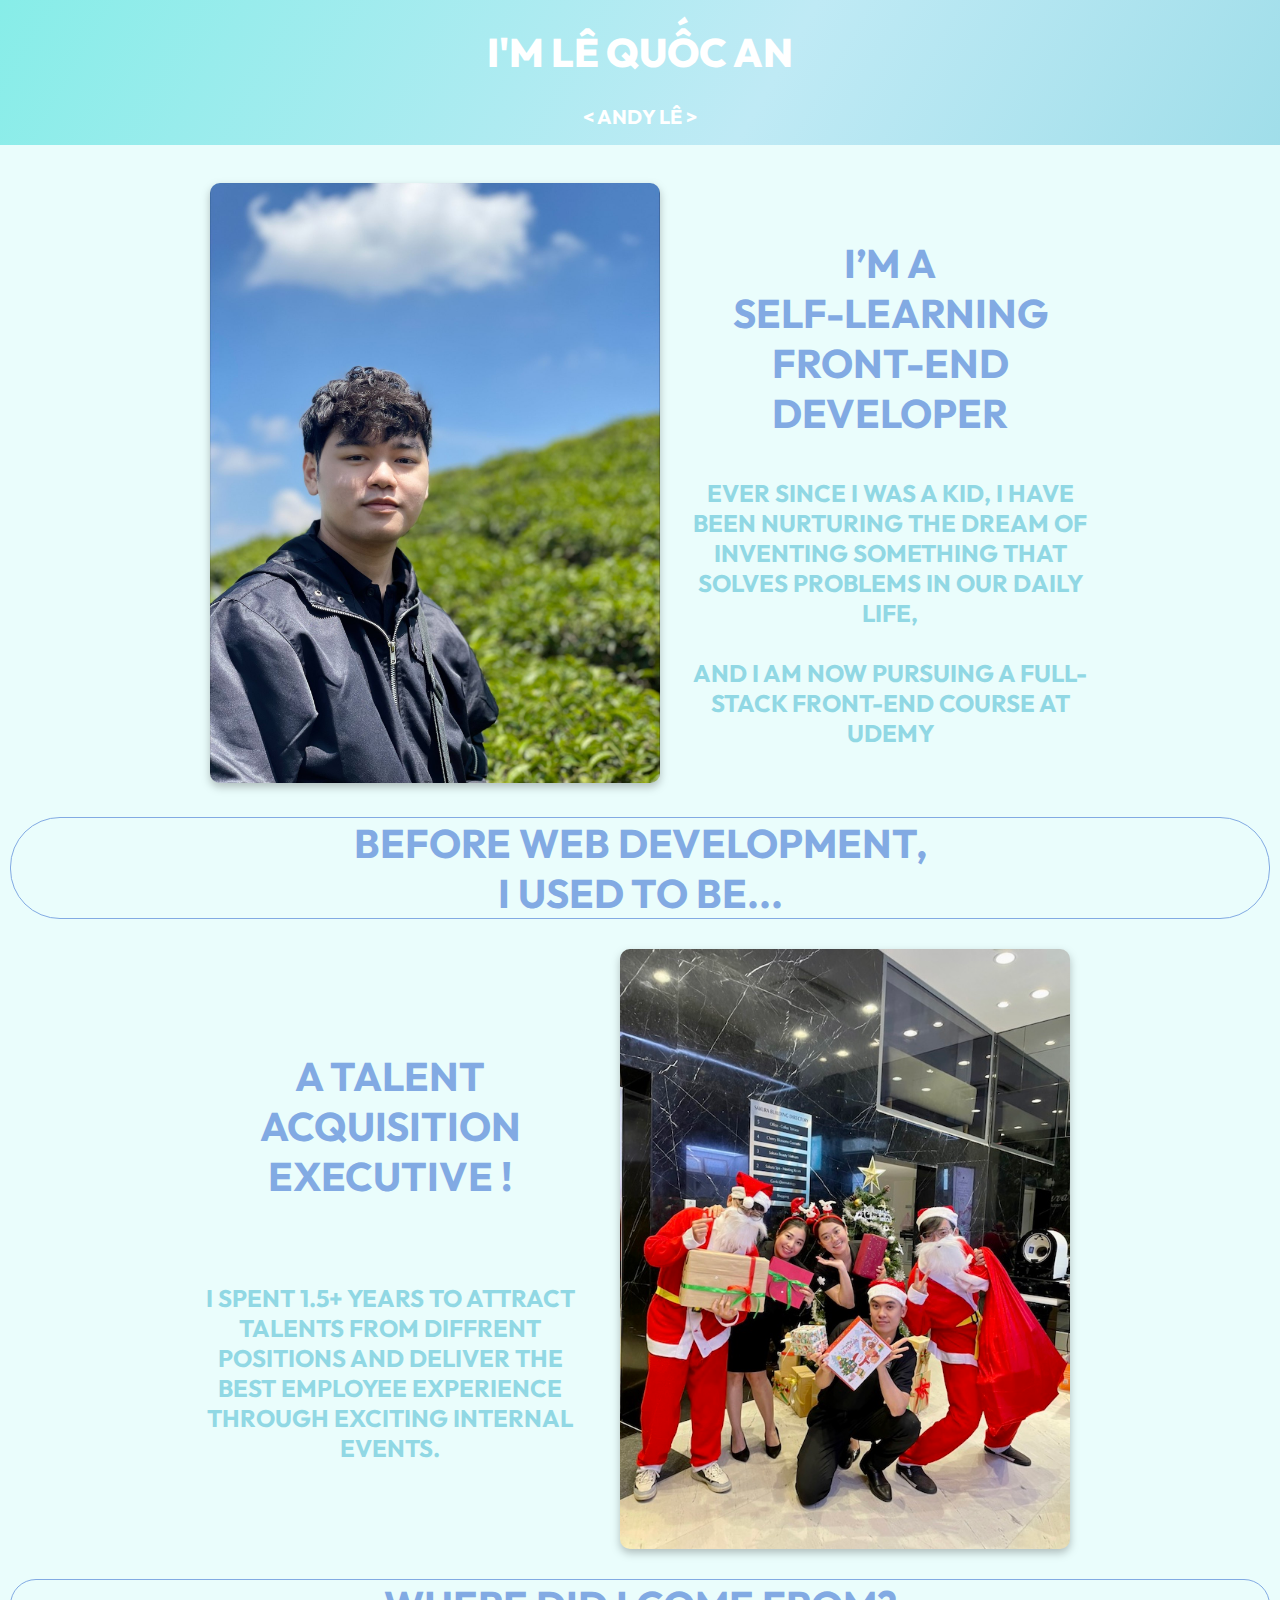
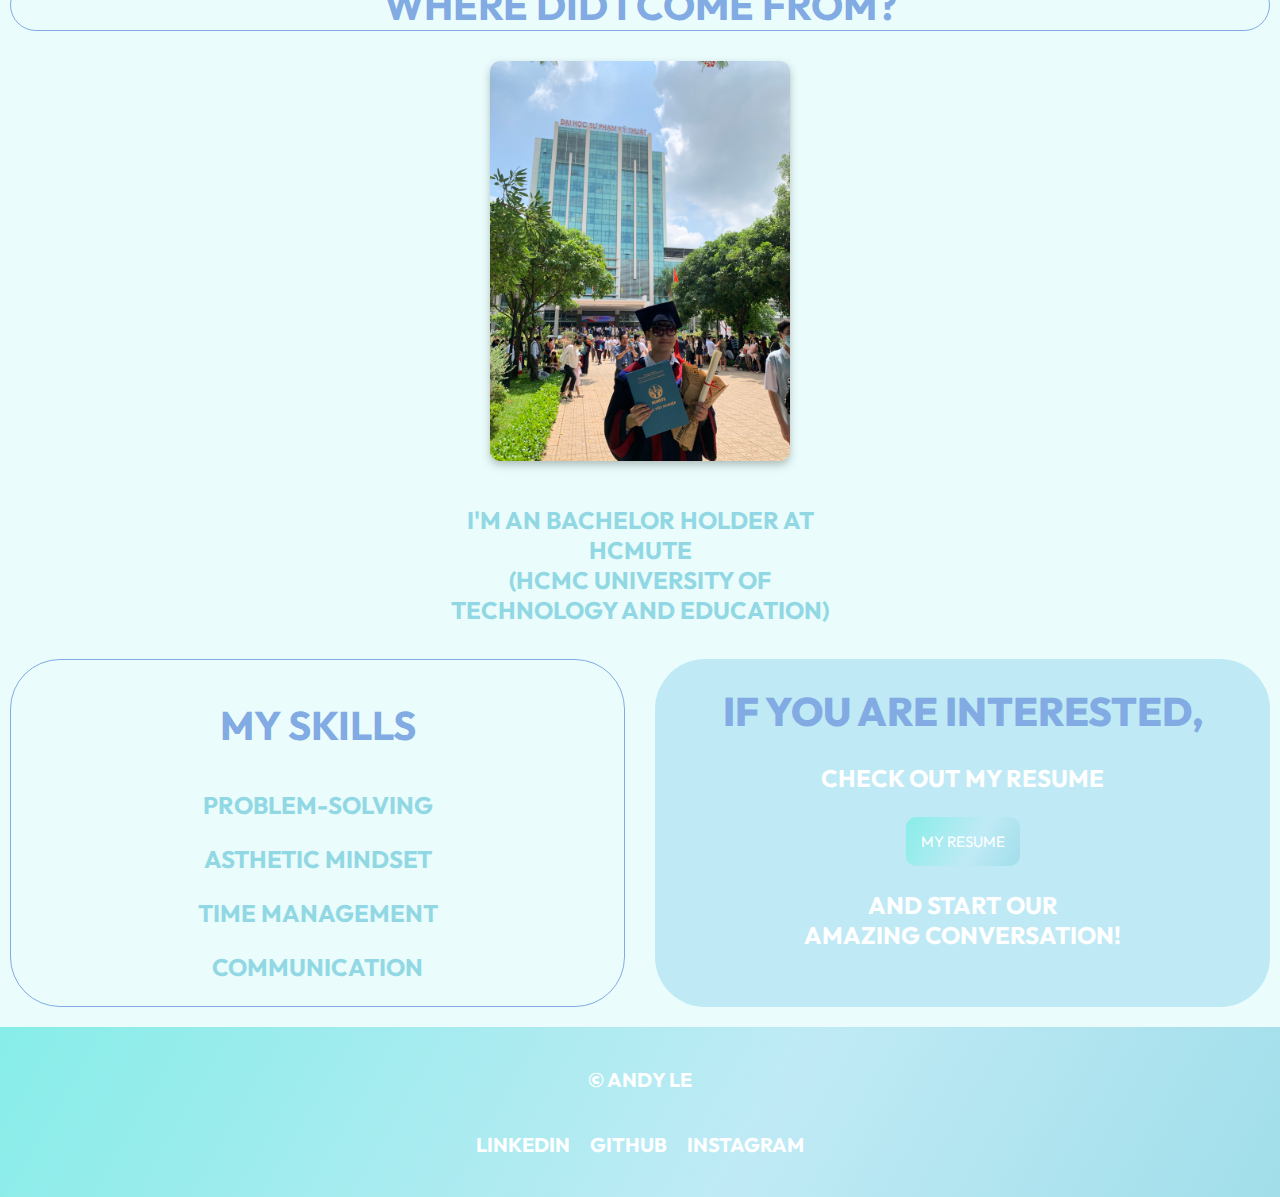
<file: index.html>
<!DOCTYPE html>
<html lang="en">
<head>
    <meta charset="UTF-8">
    <meta http-equiv="X-UA-Compatible" content="IE=edge">
    <meta name="viewport" content="width=device-width, initial-scale=1.0">
    <title>Lê Quốc An - Andy Lê</title>
    <link rel="preconnect" href="https://fonts.googleapis.com">
    <link rel="preconnect" href="https://fonts.gstatic.com" crossorigin>
    <link href="https://fonts.googleapis.com/css2?family=Outfit:wght@300;500;600&display=swap" rel="stylesheet">
    <link rel="stylesheet" href="./styles.css">

    <body>
<!-- HEADER -->


<div id="background-name" class="gradient-background">
    <div id="header">
        <h1 id="viet-name">   i'm Lê Quốc An  </h1>
        <h2 id="eng-name"> < Andy lê > </Andy></h2>
    </div>
</div>
<br>

<!-- HERO -->
<div id="hero">
    <div><img src="./images/personal-pic.JPG" alt="Le Quoc An's Portrait" id="personal-pic" height="600" ></div>
    <div id="hero-text"><p class="intro-title">i’m a <br> self-learning FRONT-END DEVELOPER</p><p class="intro-text" > ever since i was a kid, i have been nurturing the dream of inventing something that solves problems in our daily life, <br><br> and i am now pursuing a full-stack front-end course at udemy  </p></div>
</div>

<!-- INTRODUCTION -->


<div>
    <p id="before-web-title">before web deveLOPMENT, <br> i used to be...</p>
</div>

<div id="talent">
    <div id="talent-text"><p class="intro-title">a talent acquisition executive !</p> <br><p class="intro-text" > i spent 1.5+ years to attract talents from diffrent positions and deliver the best employee experience through exciting internal events. </p></div>
    <img src="./images/christmas-pic.jpg" alt="Me dressing up as a Santa Claus" height="600">
</div>


<p id="before-web-title"> where did i come from? </p>

<div id="hcmute">    
    <img src="./images/hcmute-graduation.jpeg" alt="Ho Chi Minh University of Technology and Education" height="400px">
    <div id="hcmute-text"><p class="intro-text" >I'm an Bachelor holder at HCMUTE <br> (HCMC University of technology and education) </p></div>
</div>

<!-- SKILLS & RESUME -->


<div class="skills-resume">
    <div class="skills">        
        <p class="intro-title">My skills<p>
        <p class="intro-text">PROBLEM-SOLVING</p>
        <p class="intro-text">asthetic mindset</p>
        <p class="intro-text">TIME MANAGEMENT</p>
        <p class="intro-text">COMMUNICATION</p>
    </div>
    <div class="check-resume">
        <h1>if you are interested,</h1>
        <p>CHECK OUT MY RESUME</p>
        <a href="./public/my-resume.html"><button  class="gradient-background"> MY RESUME</button></a>
        <p>AND START OUR <br> AMAZING CONVERSATION!</p>
    </div>
  </div>

<div class="footer gradient-background" >
    <div>
        <p class="footer-name"> © Andy Le</p>
        <p class="footer-info">
            <a href="">Linkedin</a>
            <a href="https://github.com/andyle-3112/">Github</a>
            <a href="">Instagram</a>
        </p>

    </div>
</div>



</body>


</html>
</file>
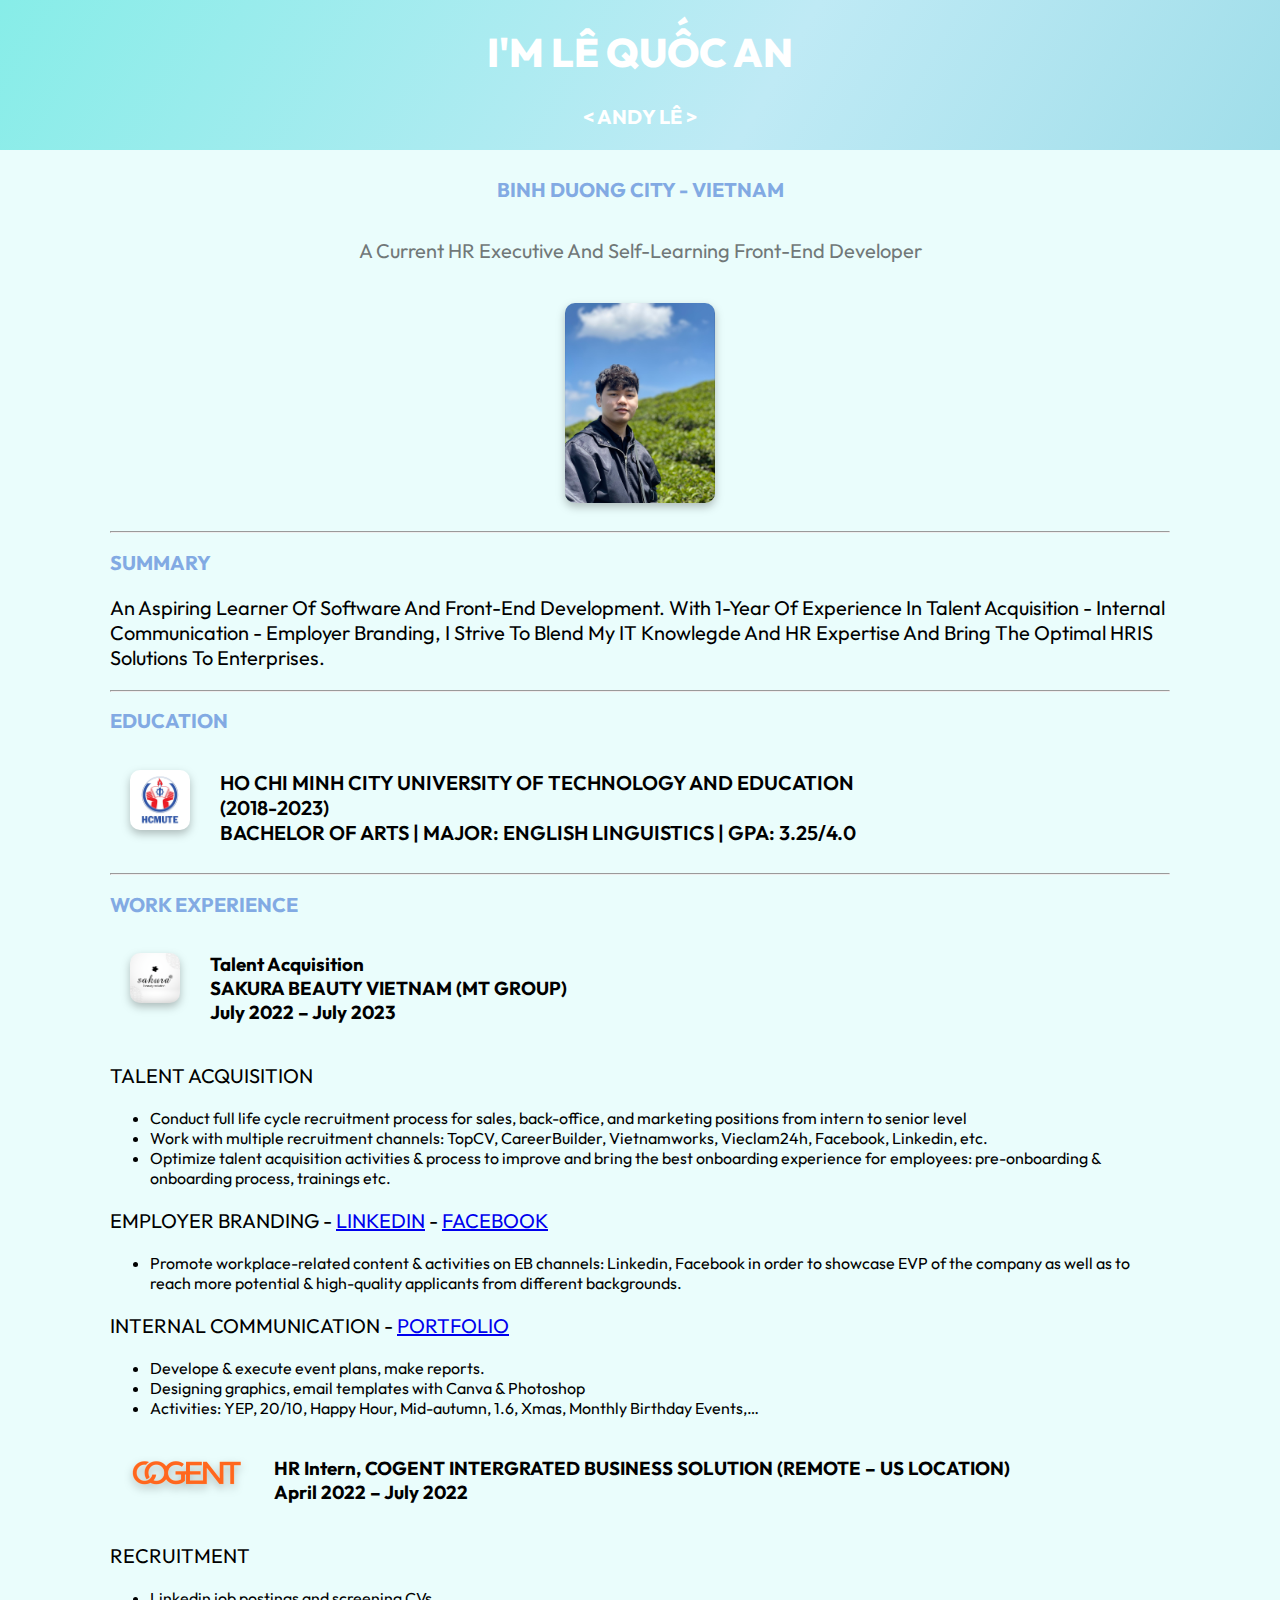
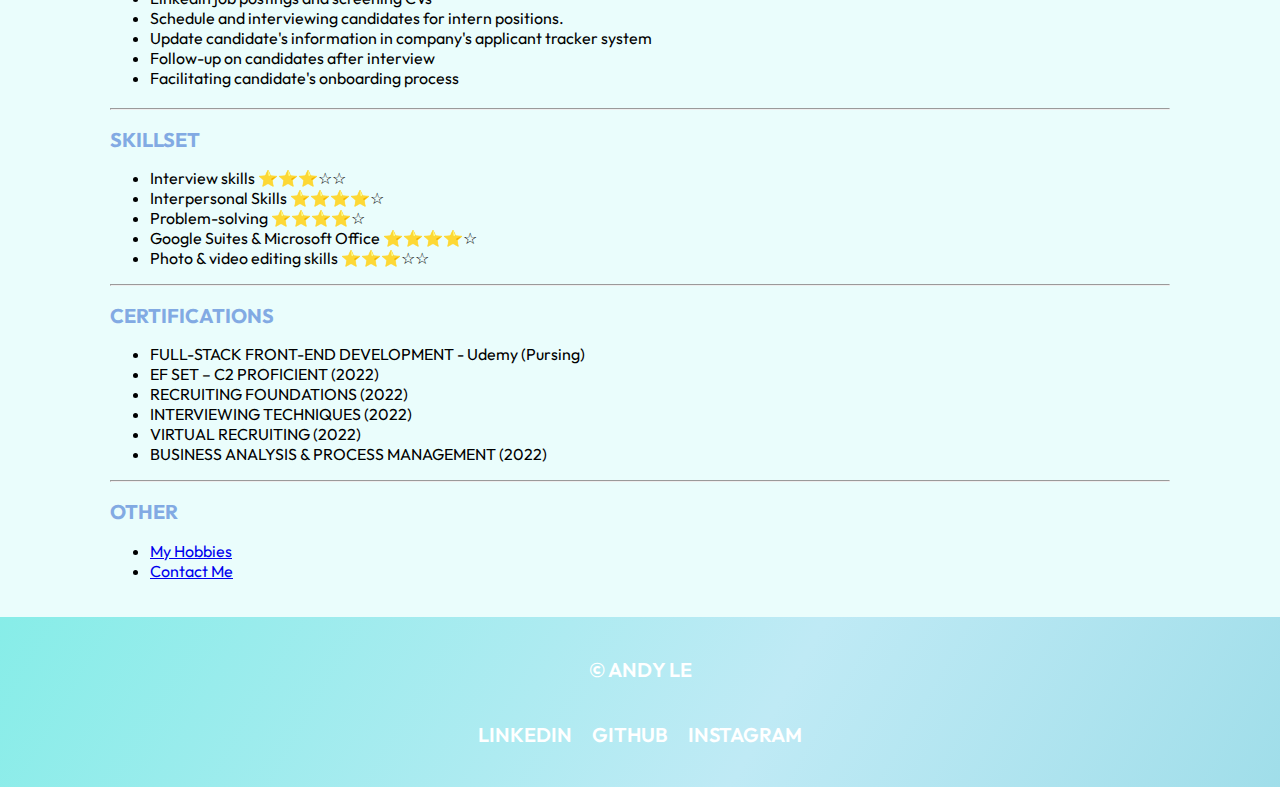
<file: public/my-resume.html>
<!DOCTYPE html>
<html lang="en">
<head>
    <meta charset="UTF-8">
    <meta http-equiv="X-UA-Compatible" content="IE=edge">
    <meta name="viewport" content="width=device-width, initial-scale=1.0">
    <title>Lê Quốc An - Andy Lê</title>
    <link rel="preconnect" href="https://fonts.googleapis.com">
    <link rel="preconnect" href="https://fonts.gstatic.com" crossorigin>
    <link href="https://fonts.googleapis.com/css2?family=Outfit:wght@300;600&display=swap" rel="stylesheet">
    <link rel="stylesheet" href="./my-resume-styles.css">

    <body>
<!-- HEADER -->


<div id="background-name" class="gradient-background">
    <div id="header">
        <h1 id="viet-name">   i'm Lê Quốc An  </h1>
        <h2 id="eng-name"> < Andy lê > </Andy></h2>
    </div>
</div>

<!-- SELF-INTRO -->
<div class="resume">
    <div class="self-intro">
    <h2>Binh Duong City - Vietnam</h2>
        <p class="self-intro">A current HR executive and self-learning Front-end Developer</p>
        <img src="../images/personal-pic.JPG" height="200" alt="me holding a skincare product at a store" />
    </div>

    <hr />

<!-- SUMMARY -->

    <h2>Summary</h2>
    <p class="summary">An aspiring learner of Software and Front-end Development. With 1-year of experience in Talent Acquisition - Internal Communication - Employer Branding, I strive to blend my IT knowlegde and HR expertise and bring the optimal HRIS solutions to enterprises.</p>
    
    
    <hr />
<!-- EDUCATION -->

<h2>Education</h2>
<div class="education"> 
    <a href="https://en.hcmute.edu.vn/"><img src="../images/hcmute-logo.jpg" height="60" alt="Ho Chi Minh City of Technology and Education's Logo" href="https://en.hcmute.edu.vn/"/></a><p>HO CHI MINH CITY UNIVERSITY OF TECHNOLOGY AND EDUCATION <br> (2018-2023) <br /> Bachelor of Arts | Major: English Linguistics | GPA: 3.25/4.0</p>
</div> 

    <hr />
<!-- WORK EXPERIENCE -->

<div class="work-experience">
    <h2>Work Experience</h2>
        <div class="talent-sakura">
            <a href="https://sakurabeauty.vn/"><img src="../images/sakurabeautyvietnam-logo.png" height="50" alt="Sakura Beauty Vietnam's Logo"/></a>
            <h3> Talent Acquisition <br> SAKURA BEAUTY VIETNAM (MT GROUP)  <br />	July 2022 – July 2023</h3> 
       </div> 
       <p>Talent Acquisition</p>
            <ul>
                <li>Conduct full life cycle recruitment process for sales, back-office, and marketing positions from intern to senior level</li>
                <li>Work with multiple recruitment channels: TopCV, CareerBuilder, Vietnamworks, Vieclam24h, Facebook, Linkedin, etc.</li>
                <li>Optimize talent acquisition activities & process to improve and bring the best onboarding experience for employees: pre-onboarding & onboarding process, trainings etc.</li>
            </ul>
        <p>Employer Branding - <a href="https://www.linkedin.com/company/sakura-beauty-vietnam/">LinkedIn</a> -  <a href="https://www.facebook.com/Talent.Sakura/">Facebook</a></p> 
            <ul>
                <li>Promote workplace-related content & activities on EB channels: Linkedin, Facebook in order to showcase EVP of the company as well as to reach more potential & high-quality applicants from different backgrounds.</li>
            </ul>
        <p>Internal Communication - <a href="https://drive.google.com/drive/u/1/folders/1CMzM0mIRHD5Y4wa-FFOJzJXcCWbIU4SM">Portfolio</a> </p> 
            <ul>
                <li>Develope & execute event plans, make reports.</li>
                <li>Designing graphics, email templates with Canva & Photoshop</li>
                <li>Activities: YEP, 20/10, Happy Hour, Mid-autumn, 1.6, Xmas, Monthly Birthday Events,…</li>
            </ul>
        </p>

        <div class="talent-sakura">
        <a href="https://cogentibs.com/"><img src="../images/cogentibs-logo.png" height="30" alt="Sakura Beauty Vietnam's Logo"/></a>    
        <h3>HR Intern, COGENT INTERGRATED BUSINESS SOLUTION (REMOTE – US LOCATION) <br/>	April 2022 – July 2022</h3>    
        </div> 

        <p>Recruitment</p>
            <ul>
                <li>Linkedin job postings and screening CVs</li>
                <li>Schedule and interviewing candidates for intern positions.</li>
                <li>Update candidate's information in company's applicant tracker system</li>
                <li>Follow-up on candidates after interview</li>
                <li>Facilitating candidate's onboarding process</li>
            </ul>
        </p>      
</ul>
</div>
    
    <hr />

    <h2>Skillset</h2>
    <ul>
        <li>Interview skills ⭐️⭐️⭐️☆☆</li>
        <li>Interpersonal Skills ⭐️⭐️⭐️⭐️☆</li>
        <li>Problem-solving ⭐️⭐️⭐️⭐️☆</li>
        <li>Google Suites & Microsoft Office ⭐️⭐️⭐️⭐️☆</li>
        <li>Photo & video editing skills ⭐️⭐️⭐️☆☆</li>
    </ul>

    <hr />
    <h2>Certifications</h2>
    <ul>
        <li>FULL-STACK FRONT-END DEVELOPMENT - Udemy (Pursing)</li>
        <li>EF SET – C2 PROFICIENT (2022)</li>
        <li>RECRUITING FOUNDATIONS (2022)</li>
        <li>INTERVIEWING TECHNIQUES (2022)</li>
        <li>VIRTUAL RECRUITING (2022)</li>
        <li>BUSINESS ANALYSIS & PROCESS MANAGEMENT (2022)</li>
    </ul>

    <hr />
    <h2>Other</h2>
    <ul>
        <li><a href="./public/hobbies-me.html">My Hobbies</a></li>
        <li><a href="./public/contact-me.html">Contact Me</a></li>
    </ul>
</div>

<!-- FOOTER -->


<div class="footer gradient-background" >
    <div>
        <p class="footer-name"> © Andy Le</p>
        <p class="footer-info">
            <a href="">Linkedin</a>
            <a href="">Github</a>
            <a href="">Instagram</a>
        </p>

    </div>
</div>



</body>


</html>
</file>
<file: styles.css>
body {
background-color: #EAFDFC;
margin:0;
}



h1 {
    color: #FFF;
    font-family: 'Outfit', sans-serif;
    font-size: 40px;
    font-style: normal;
    font-weight: 800;
    text-transform: uppercase;
}

h2 {
    color: #FFF;
    font-family: Outfit;
    font-size: 20px;
    font-style: normal;
    font-weight: 700;
    text-transform: uppercase;
}

p {
    font-family: Outfit;
    font-size: 20px;
    font-style: normal;
    font-weight: 700;
    text-transform: uppercase;
}


@media (max-width: 600px) {
    img {
      height: 350px;
    }
  }

/* HEADER */

#background-name {
    display: flex;
    flex-direction: column;
    justify-content: center;
    align-items: center;

}

.gradient-background {
    background: linear-gradient(300deg, #82AAE3, #91D8E4, #BFEAF5, #87EDE8);
    background-size: 180% 180%;
    animation: gradient-animation 18s ease infinite; }
    
    
@keyframes gradient-animation {
        0% {
          background-position: 0% 50%;
        }
        50% {
          background-position: 100% 50%;
        }
        100% {
          background-position: 0% 50%;
        }
}


#background-name div {
    text-align: center;
    margin: 0;
}



/* HERO */
#hero {
    display:flex;
    flex-direction: row;
    justify-content: center;
    align-items: center;
    gap: 10px;
    padding-top: 0px ;

}

#personal-pic {
    border-radius: 10px;
    filter: drop-shadow(0px 4px 4px rgba(0, 0, 0, 0.25));
    margin:20px;

}

#hero-text {
    width: 400px;
}

.intro-title {
    color: #82AAE3 ;
    font-size: 2.5rem;
    text-align: center;

}

.intro-text {
    color:#91D8E4;
    font-size: 1.5rem;
    text-align: center;
}

/* INTRODUCTION */

#before-web-title {
    text-align: center;
    font-size: 2.5rem;
    color: #82AAE3 ;
    border: 1px solid #82AAE3;
    border-radius: 50px ;
    margin: 10px;
}

#talent {
    display: flex;
    width: 100%;
    height: fit-content;  
    justify-content: center;
    align-items: center;
    gap: 10px;
}

#talent > img {
    border-radius: 10px;
    filter: drop-shadow(0px 4px 4px rgba(0, 0, 0, 0.25));
    margin:20px;
}


#talent-text {
    width: 400px;
}

#hcmute {
    display: flex;
    flex-direction: column;
    justify-content: center;
    align-items: center;
}

#hcmute > img {
    border-radius: 10px;
    filter: drop-shadow(0px 4px 4px rgba(0, 0, 0, 0.25));
    margin:20px;
}

#hcmute-text {
    width: 400px;
}


/* SKILLS & QUALIFICATIONS*/
  
.skills-resume {
    display: flex;
    flex-direction: row;
    font-size: 30px;
    text-align: center;
    gap:10px;
    box-sizing: border-box;
  }
  
  .skills {
    flex: 50%;
    text-align: center;
    border: 1px solid #82AAE3;
    border-radius: 50px;
    box-sizing: border-box;
    margin: 10px;
  }

  .check-resume {
    background-color: #BFEAF5;
    border-radius: 50px;
    flex: 50%;
    margin: 10px;
  }

  .check-resume > h1 {
    color: #82AAE3;
  }

  .check-resume > p {
    color: #FFF;
    font-size: 1.5rem;
  }
  
  @media (max-width: 600px) {
    .skills-resume , #talent ,#hero {
      flex-direction: column;
    }
  }
  

button {
    border: none;
    padding:15px;
    border-radius: 10px;
    font-family: Outfit;
    font-size: 15px;
    color: #FFF;
}

button > a {
    text-decoration: none;
    color: white;
}

button:hover {
    background: white;
    border: none;
    padding:15px;
    border-radius: 10px;
    font-family: Outfit;
    font-size: 15px;
    color:  #82AAE3;
}


ul {
    list-style-type: none;
}



/* FOOTER */

.footer {
    padding-top: 20px;
    display: block;
    margin-top: 10px;
    color: #FFF;
    font-weight: 600;
    padding-bottom: 20px;
}

.footer > div {
    display: flex;
    justify-content: center;
    align-items: center;
    flex-direction: column;
}

.footer-info {
    display: flex;
    gap: 20px;
}

.footer-info > a {
    text-decoration: none;
    color: white;
}

.footer-info > a:hover {
    text-decoration: underline;
    border: 1px solid  white;
    border-radius: 10px;
    padding: 10px;
}
</file>
<file: public/my-resume-styles.css>
body {
    background-color: #EAFDFC;
    margin:0;
    }
    
    h1 {
        color: white;
        font-family: 'Outfit', sans-serif;
        font-size: 40px;
        font-style: normal;
        font-weight: 800;
        text-transform: uppercase;
    }
    
    h2 {
        color: #82AAE3;
        font-family: Outfit;
        font-size: 20px;
        font-style: normal;
        font-weight: 0px;
        text-transform: uppercase;
    }
    
    p {
        font-family: Outfit;
        font-size: 20px;
        font-style: normal;
        font-weight: 300px;
        text-transform: uppercase;
    }
    
    /* HEADER */
    
    #background-name {
        display: flex;
        flex-direction: column;
        justify-content: center;
        align-items: center;
        height: 150px;
    }
    
    .gradient-background {
        background: linear-gradient(300deg, #82AAE3, #91D8E4, #BFEAF5, #87EDE8);
        background-size: 180% 180%;
        animation: gradient-animation 18s ease infinite; }
        
        
    @keyframes gradient-animation {
            0% {
              background-position: 0% 50%;
            }
            50% {
              background-position: 100% 50%;
            }
            100% {
              background-position: 0% 50%;
            }
    }
    
    
    #background-name div {
        text-align: center;
        margin: 0;
        height: 100vh;
    }

    #background-name h2 {
        color: white;
    }
    
    
    /* RESUME */

    .resume {
        display: relative;
        margin-left: 100px;
        margin-right: 100px ;
        padding: 10px;
        
    }

    .resume > * {
        font-family: outfit, 'Times New Roman', Times, serif;
    }

    @media (max-width: 600px){
        .resume {
            margin: 10px;
            padding: 10px;
        }
    }    

    /* SELF INTRO */

    .self-intro {
        text-transform: capitalize;
        color: #717878;
        display: flex;
        justify-content: center;
        align-items: center;
        flex-direction: column;
    }

    .self-intro > img {
        border-radius: 10px;
        filter: drop-shadow(0px 4px 4px rgba(0, 0, 0, 0.25));
        margin:20px;
    }

    /* SUMMARY */

    .summary {
        text-transform: capitalize;
        color: black;
    }


    /* EDUCATION */

    .education {
        text-transform: capitalize;
        color: black;
        display: flex;
        gap:10px;
        font-weight: 600;
    }    

    .education > a > img {
        border-radius: 10px;
        filter: drop-shadow(0px 4px 4px rgba(0, 0, 0, 0.25));
        margin:20px;
    }

    /* WORK EXPERIENCE */
    .work-experience > * {
        font-family: outfit, 'Times New Roman', Times, serif;
    }

    .talent-sakura {
        color: black;
        display: flex;
        gap:10px;
        font-weight: 600;
    }

    
    .talent-sakura > a > img {
        border-radius: 10px;
        filter: drop-shadow(0px 4px 4px rgba(0, 0, 0, 0.25));
        margin: 20px;
    }


    /* SKILLSET */
    
    /* CERTIFICATION */


    /* OTHER */
    
    /* FOOTER */
    
    .footer {
        padding-top: 20px;
        display: block;
        margin-top: 10px;
        color: #FFF;
        font-weight: 600;
        padding-bottom: 20px;
    }
    
    .footer > div {
        display: flex;
        justify-content: center;
        align-items: center;
        flex-direction: column;
    }
    
    .footer-info {
        display: flex;
        gap: 20px;
    }
    
    .footer-info > a {
        text-decoration: none;
        color: white;
    }
    
    a:hover {
        text-decoration: underline;
        border: 1px solid  white;
        border-radius: 10px;
        padding: 10px;
    }
</file>
